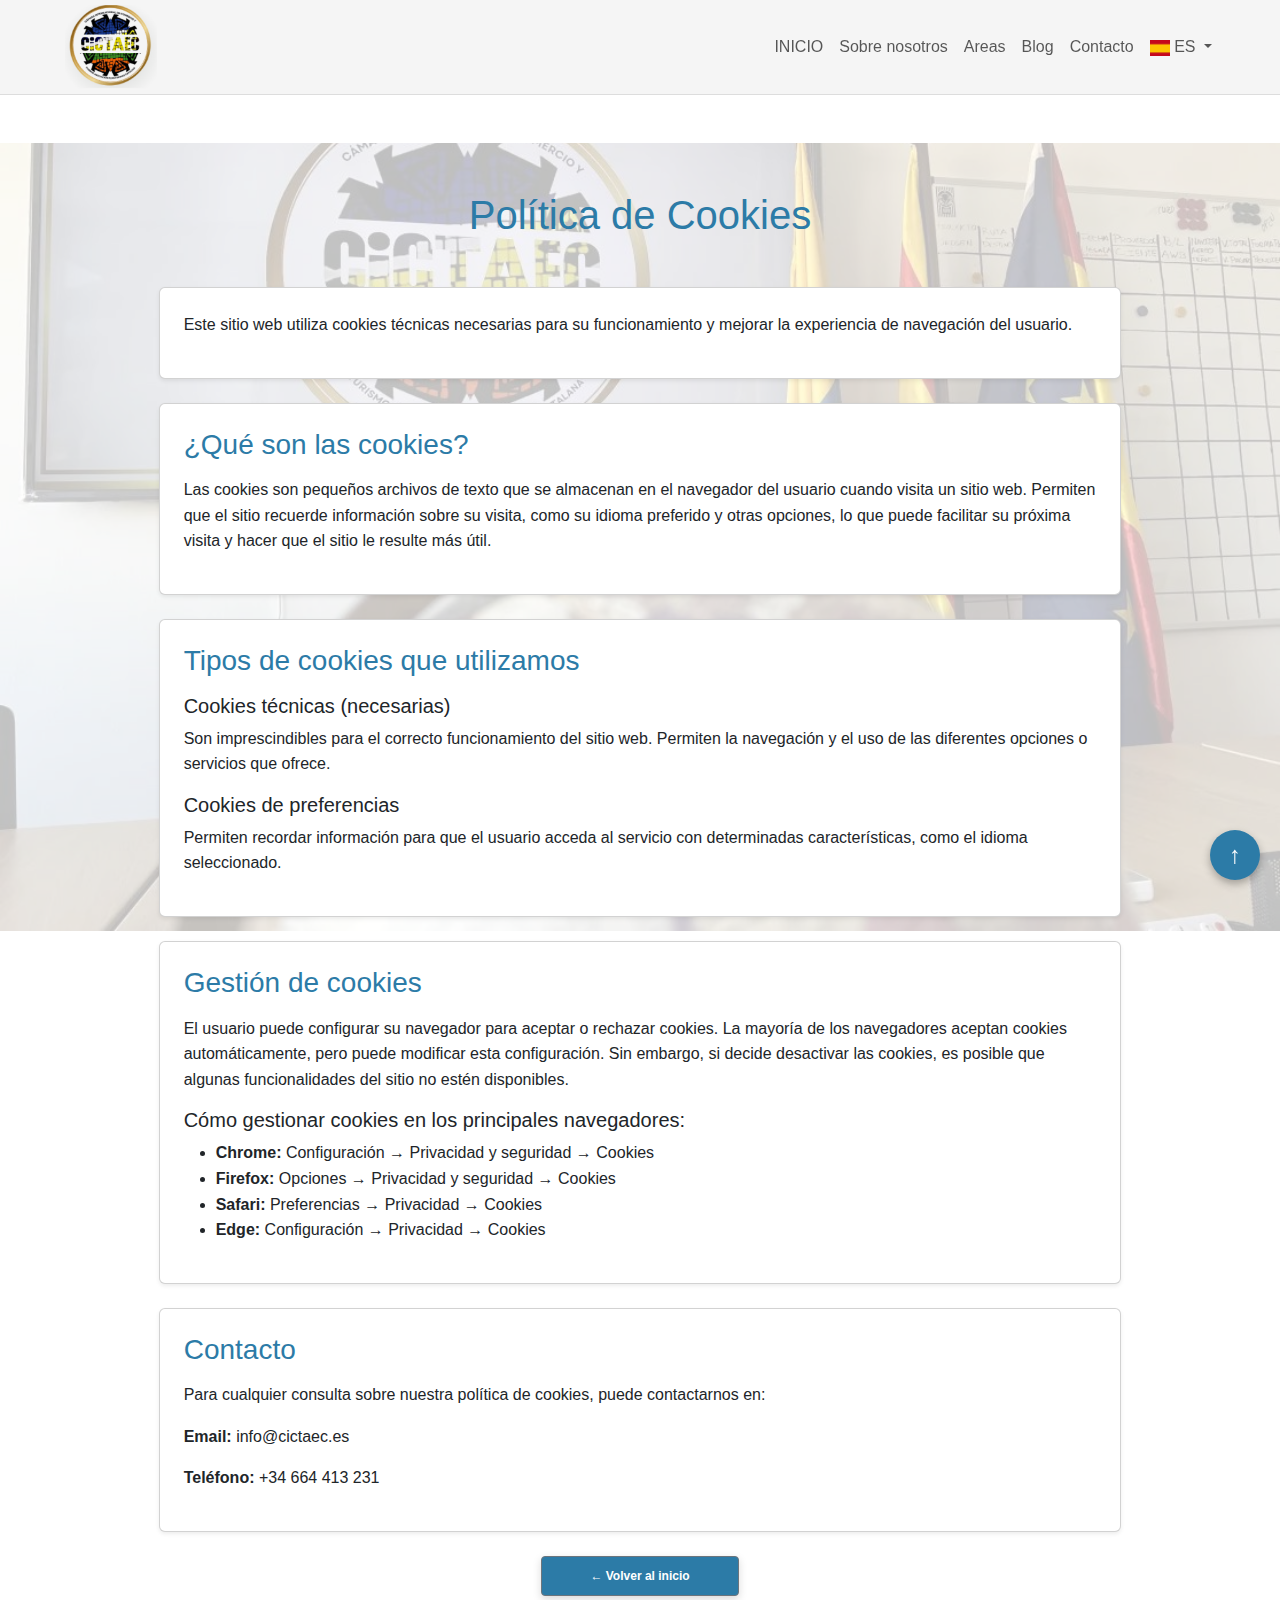
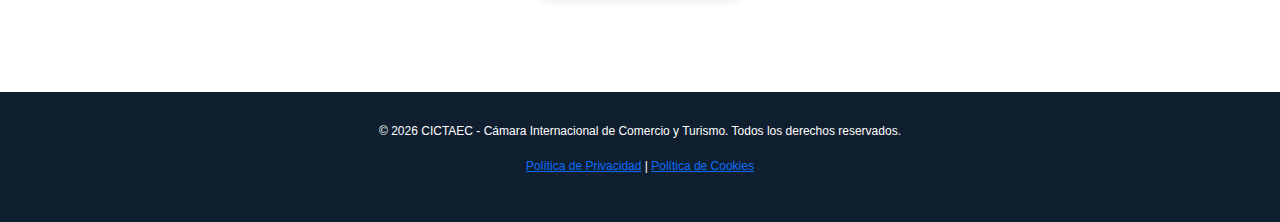
<file: politica-cookies.html>
<!DOCTYPE html>
<html lang="es">
<head>
    <meta charset="UTF-8">
    <meta name="viewport" content="width=device-width, initial-scale=1.0">
    <title>Política de Cookies | CICTAEC</title>
    <link href="https://cdn.jsdelivr.net/npm/bootstrap@5.3.3/dist/css/bootstrap.min.css" rel="stylesheet"
        integrity="sha384-QWTKZyjpPEjISv5WaRU9OFeRpok6YctnYmDr5pNlyT2bRjXh0JMhjY6hW+ALEwIH" crossorigin="anonymous">
    <link rel="stylesheet" href="styles.css">
</head>
<body>

<header class="navbar navbar-expand-lg">
    <div class="container">
        <div class="logo">
            <a href="index.html">
                <img src="images/logo_cictaec.png" alt="CICTAEC Logo">
            </a>
        </div>
        <button class="navbar-toggler" type="button" data-bs-toggle="collapse" data-bs-target="#navbarNav"
            aria-controls="navbarNav" aria-expanded="false" aria-label="Toggle navigation">
            <span class="navbar-toggler-icon"></span>
        </button>
        <div class="collapse navbar-collapse" id="navbarNav">
            <ul class="navbar-nav ms-auto">
                <li class="nav-item"><a class="nav-link" href="index.html#inicio" data-key="nav_home">Inicio</a></li>
                <li class="nav-item"><a class="nav-link" href="index.html#about" data-key="nav_about">Sobre nosotros</a></li>
                <li class="nav-item"><a class="nav-link" href="index.html#areas" data-key="nav_areas">Areas</a></li>
                <li class="nav-item"><a class="nav-link" href="premio.html" data-key="nav_premios"><span class="nav-emoji">📝</span>Blog</a></li>
                <li class="nav-item"><a class="nav-link" href="index.html#contact" data-key="nav_contact">Contacto</a></li>

                <li class="nav-item dropdown">
                    <a class="nav-link dropdown-toggle" href="#" id="navbarDropdown" role="button"
                        data-bs-toggle="dropdown" aria-expanded="false">
                        <img src="images/flag_es.png" id="current-flag" alt="Español" class="flag-icon">
                        <span id="current-lang-text">ES</span>
                    </a>
                    <ul class="dropdown-menu">
                        <li><a class="dropdown-item" href="javascript:void(0)" onclick="setLang('fr')">
                                <img src="images/flag_fr.png" alt="Français" class="flag-icon"> FR
                            </a></li>
                        <li><a class="dropdown-item" href="javascript:void(0)" onclick="setLang('es')">
                                <img src="images/flag_es.png" alt="Español" class="flag-icon"> ES
                            </a></li>
                        <li><a class="dropdown-item" href="javascript:void(0)" onclick="setLang('ca')">
                                <img src="images/flag_ca.png" alt="Catalan" class="flag-icon"> CAT
                            </a></li>
                        <li><a class="dropdown-item" href="javascript:void(0)" onclick="setLang('en')">
                                <img src="images/flag_en.png" alt="English" class="flag-icon"> EN
                            </a></li>
                    </ul>
                </li>
            </ul>
        </div>
    </div>
</header>

<div class="index-background">

<section class="container my-5 py-5">
    <h1 class="text-center mb-5" style="color: #2c7ba7;" data-key="cookies_title">Política de Cookies</h1>

    <div class="row justify-content-center">
        <div class="col-lg-10">
            <div class="card shadow-sm mb-4">
                <div class="card-body p-4">
                    <p data-key="cookies_intro">
                        Este sitio web utiliza cookies técnicas necesarias para su funcionamiento y mejorar la experiencia de navegación del usuario.
                    </p>
                </div>
            </div>

            <div class="card shadow-sm mb-4">
                <div class="card-body p-4">
                    <h3 class="mb-3" style="color: #2c7ba7;" data-key="cookies_what_title">¿Qué son las cookies?</h3>
                    <p data-key="cookies_what_desc">
                        Las cookies son pequeños archivos de texto que se almacenan en el navegador del usuario cuando visita un sitio web. 
                        Permiten que el sitio recuerde información sobre su visita, como su idioma preferido y otras opciones, 
                        lo que puede facilitar su próxima visita y hacer que el sitio le resulte más útil.
                    </p>
                </div>
            </div>

            <div class="card shadow-sm mb-4">
                <div class="card-body p-4">
                    <h3 class="mb-3" style="color: #2c7ba7;" data-key="cookies_types_title">Tipos de cookies que utilizamos</h3>
                    
                    <h5 class="mt-3" data-key="cookies_technical_title">Cookies técnicas (necesarias)</h5>
                    <p data-key="cookies_technical_desc">
                        Son imprescindibles para el correcto funcionamiento del sitio web. Permiten la navegación y el uso de las diferentes opciones o servicios que ofrece.
                    </p>

                    <h5 class="mt-3" data-key="cookies_preference_title">Cookies de preferencias</h5>
                    <p data-key="cookies_preference_desc">
                        Permiten recordar información para que el usuario acceda al servicio con determinadas características, como el idioma seleccionado.
                    </p>
                </div>
            </div>

            <div class="card shadow-sm mb-4">
                <div class="card-body p-4">
                    <h3 class="mb-3" style="color: #2c7ba7;" data-key="cookies_manage_title">Gestión de cookies</h3>
                    <p data-key="cookies_manage_desc">
                        El usuario puede configurar su navegador para aceptar o rechazar cookies. La mayoría de los navegadores 
                        aceptan cookies automáticamente, pero puede modificar esta configuración. Sin embargo, 
                        si decide desactivar las cookies, es posible que algunas funcionalidades del sitio no estén disponibles.
                    </p>
                    
                    <h5 class="mt-3" data-key="cookies_browsers_title">Cómo gestionar cookies en los principales navegadores:</h5>
                    <ul>
                        <li><strong>Chrome:</strong> Configuración → Privacidad y seguridad → Cookies</li>
                        <li><strong>Firefox:</strong> Opciones → Privacidad y seguridad → Cookies</li>
                        <li><strong>Safari:</strong> Preferencias → Privacidad → Cookies</li>
                        <li><strong>Edge:</strong> Configuración → Privacidad → Cookies</li>
                    </ul>
                </div>
            </div>

            <div class="card shadow-sm mb-4">
                <div class="card-body p-4">
                    <h3 class="mb-3" style="color: #2c7ba7;" data-key="cookies_contact_title">Contacto</h3>
                    <p data-key="cookies_contact_desc">
                        Para cualquier consulta sobre nuestra política de cookies, puede contactarnos en:
                    </p>
                    <p><strong>Email:</strong> info@cictaec.es</p>
                    <p><strong data-key="phone_label">Teléfono:</strong> +34 664 413 231</p>
                </div>
            </div>

            <div class="text-center mt-4">
                <a href="index.html" class="btn btn-lg btn-secondary px-5" data-key="cookies_back_btn">← Volver al inicio</a>
            </div>
        </div>
    </div>
</section>

</div> <!-- Fin index-background -->

<footer class="footer">
    <div class="container text-center">
        <p data-key="footer_copy">
            © 2026 CICTAEC - Cámara Internacional de Comercio y Turismo. Todos los derechos reservados.
        </p>

        <p class="footer-links">
            <a href="politica-privacidad.html">Política de Privacidad</a> |
            <a href="politica-cookies.html">Política de Cookies</a>
        </p>

        <a href="#" onclick="window.scrollTo({top: 0, behavior: 'smooth'});" 
           class="back-to-top" title="Volver arriba">↑</a>
    </div>
</footer>

<script src="https://cdn.jsdelivr.net/npm/bootstrap@5.3.3/dist/js/bootstrap.bundle.min.js"
    integrity="sha384-YvpcrYf0tY3lHB60NNkmXc5s9fDVZLESaAA55NDzOxhy9GkcIdslK1eN7N6jIeHz"
    crossorigin="anonymous"></script>
<script src="script.js"></script>
</body>
</html>
</file>
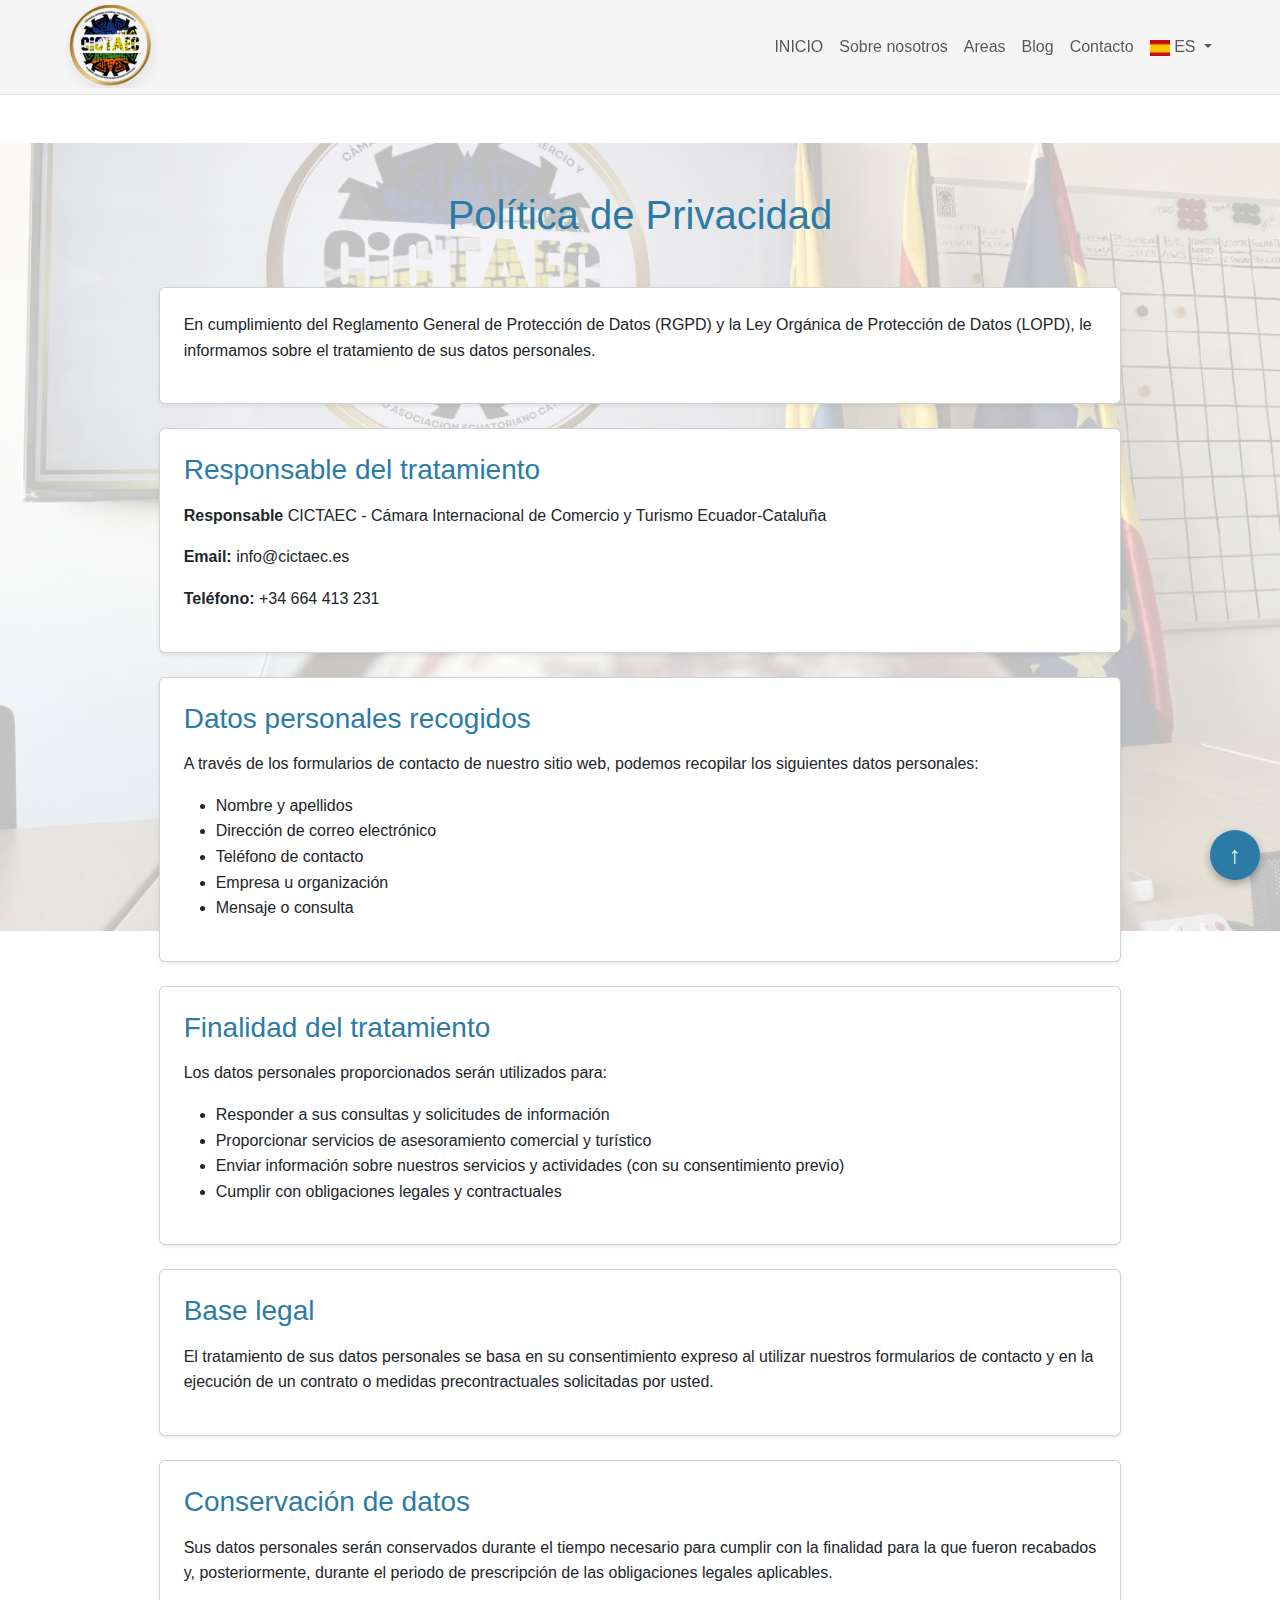
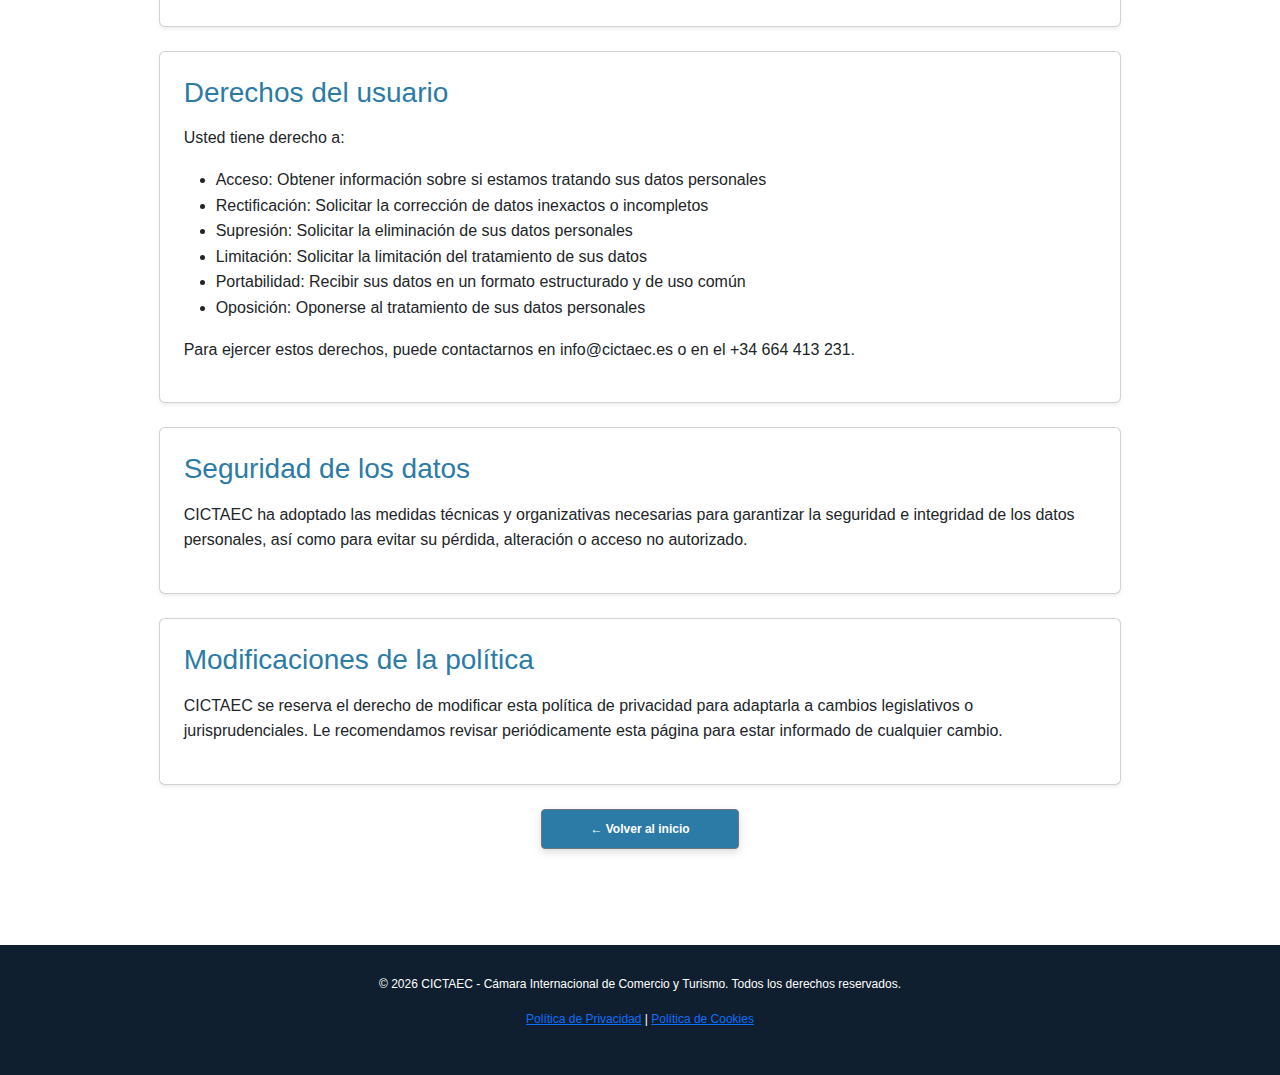
<file: politica-privacidad.html>
<!DOCTYPE html>
<html lang="es">
<head>
    <meta charset="UTF-8">
    <meta name="viewport" content="width=device-width, initial-scale=1.0">
    <title>Política de Privacidad | CICTAEC</title>
    <link href="https://cdn.jsdelivr.net/npm/bootstrap@5.3.3/dist/css/bootstrap.min.css" rel="stylesheet"
        integrity="sha384-QWTKZyjpPEjISv5WaRU9OFeRpok6YctnYmDr5pNlyT2bRjXh0JMhjY6hW+ALEwIH" crossorigin="anonymous">
    <link rel="stylesheet" href="styles.css">
</head>
<body>

<header class="navbar navbar-expand-lg">
    <div class="container">
        <div class="logo">
            <a href="index.html">
                <img src="images/logo_cictaec.png" alt="CICTAEC Logo">
            </a>
        </div>
        <button class="navbar-toggler" type="button" data-bs-toggle="collapse" data-bs-target="#navbarNav"
            aria-controls="navbarNav" aria-expanded="false" aria-label="Toggle navigation">
            <span class="navbar-toggler-icon"></span>
        </button>
        <div class="collapse navbar-collapse" id="navbarNav">
            <ul class="navbar-nav ms-auto">
                <li class="nav-item"><a class="nav-link" href="index.html#inicio" data-key="nav_home">Inicio</a></li>
                <li class="nav-item"><a class="nav-link" href="index.html#about" data-key="nav_about">Sobre nosotros</a></li>
                <li class="nav-item"><a class="nav-link" href="index.html#areas" data-key="nav_areas">Areas</a></li>
                <li class="nav-item"><a class="nav-link" href="premio.html" data-key="nav_premios"><span class="nav-emoji">📝</span>Blog</a></li>
                <li class="nav-item"><a class="nav-link" href="index.html#contact" data-key="nav_contact">Contacto</a></li>

                <li class="nav-item dropdown">
                    <a class="nav-link dropdown-toggle" href="#" id="navbarDropdown" role="button"
                        data-bs-toggle="dropdown" aria-expanded="false">
                        <img src="images/flag_es.png" id="current-flag" alt="Español" class="flag-icon">
                        <span id="current-lang-text">ES</span>
                    </a>
                    <ul class="dropdown-menu">
                        <li><a class="dropdown-item" href="javascript:void(0)" onclick="setLang('fr')">
                                <img src="images/flag_fr.png" alt="Français" class="flag-icon"> FR
                            </a></li>
                        <li><a class="dropdown-item" href="javascript:void(0)" onclick="setLang('es')">
                                <img src="images/flag_es.png" alt="Español" class="flag-icon"> ES
                            </a></li>
                        <li><a class="dropdown-item" href="javascript:void(0)" onclick="setLang('ca')">
                                <img src="images/flag_ca.png" alt="Catalan" class="flag-icon"> CAT
                            </a></li>
                        <li><a class="dropdown-item" href="javascript:void(0)" onclick="setLang('en')">
                                <img src="images/flag_en.png" alt="English" class="flag-icon"> EN
                            </a></li>
                    </ul>
                </li>
            </ul>
        </div>
    </div>
</header>

<div class="index-background">

<section class="container my-5 py-5">
    <h1 class="text-center mb-5" style="color: #2c7ba7;" data-key="privacy_title">Política de Privacidad</h1>

    <div class="row justify-content-center">
        <div class="col-lg-10">
            <div class="card shadow-sm mb-4">
                <div class="card-body p-4">
                    <p data-key="privacy_intro">
                        En cumplimiento del Reglamento General de Protección de Datos (RGPD) y la Ley Orgánica de Protección de Datos (LOPD), 
                        le informamos sobre el tratamiento de sus datos personales.
                    </p>
                </div>
            </div>

            <div class="card shadow-sm mb-4">
                <div class="card-body p-4">
                    <h3 class="mb-3" style="color: #2c7ba7;" data-key="privacy_responsible_title">Responsable del tratamiento</h3>
                    <p><strong data-key="privacy_responsible_name">Responsable:</strong> CICTAEC - Cámara Internacional de Comercio y Turismo Ecuador-Cataluña</p>
                    <p><strong>Email:</strong> info@cictaec.es</p>
                    <p><strong data-key="phone_label">Teléfono:</strong> +34 664 413 231</p>
                </div>
            </div>

            <div class="card shadow-sm mb-4">
                <div class="card-body p-4">
                    <h3 class="mb-3" style="color: #2c7ba7;" data-key="privacy_data_title">Datos personales recogidos</h3>
                    <p data-key="privacy_data_desc">
                        A través de los formularios de contacto de nuestro sitio web, podemos recopilar los siguientes datos personales:
                    </p>
                    <ul>
                        <li data-key="privacy_data_name">Nombre y apellidos</li>
                        <li data-key="privacy_data_email">Dirección de correo electrónico</li>
                        <li data-key="privacy_data_phone">Teléfono de contacto</li>
                        <li data-key="privacy_data_company">Empresa u organización</li>
                        <li data-key="privacy_data_message">Mensaje o consulta</li>
                    </ul>
                </div>
            </div>

            <div class="card shadow-sm mb-4">
                <div class="card-body p-4">
                    <h3 class="mb-3" style="color: #2c7ba7;" data-key="privacy_purpose_title">Finalidad del tratamiento</h3>
                    <p data-key="privacy_purpose_desc">
                        Los datos personales proporcionados serán utilizados para:
                    </p>
                    <ul>
                        <li data-key="privacy_purpose_1">Responder a sus consultas y solicitudes de información</li>
                        <li data-key="privacy_purpose_2">Proporcionar servicios de asesoramiento comercial y turístico</li>
                        <li data-key="privacy_purpose_3">Enviar información sobre nuestros servicios y actividades (con su consentimiento previo)</li>
                        <li data-key="privacy_purpose_4">Cumplir con obligaciones legales y contractuales</li>
                    </ul>
                </div>
            </div>

            <div class="card shadow-sm mb-4">
                <div class="card-body p-4">
                    <h3 class="mb-3" style="color: #2c7ba7;" data-key="privacy_legal_title">Base legal</h3>
                    <p data-key="privacy_legal_desc">
                        El tratamiento de sus datos personales se basa en su consentimiento expreso al utilizar nuestros formularios de contacto 
                        y en la ejecución de un contrato o medidas precontractuales solicitadas por usted.
                    </p>
                </div>
            </div>

            <div class="card shadow-sm mb-4">
                <div class="card-body p-4">
                    <h3 class="mb-3" style="color: #2c7ba7;" data-key="privacy_conservation_title">Conservación de datos</h3>
                    <p data-key="privacy_conservation_desc">
                        Sus datos personales serán conservados durante el tiempo necesario para cumplir con la finalidad para la que fueron recabados 
                        y, posteriormente, durante el periodo de prescripción de las obligaciones legales aplicables.
                    </p>
                </div>
            </div>

            <div class="card shadow-sm mb-4">
                <div class="card-body p-4">
                    <h3 class="mb-3" style="color: #2c7ba7;" data-key="privacy_rights_title">Derechos del usuario</h3>
                    <p data-key="privacy_rights_desc">
                        Usted tiene derecho a:
                    </p>
                    <ul>
                        <li data-key="privacy_rights_1"><strong data-key="privacy_rights_access">Acceso:</strong> Obtener información sobre si estamos tratando sus datos personales</li>
                        <li data-key="privacy_rights_2"><strong data-key="privacy_rights_rectification">Rectificación:</strong> Solicitar la corrección de datos inexactos o incompletos</li>
                        <li data-key="privacy_rights_3"><strong data-key="privacy_rights_deletion">Supresión:</strong> Solicitar la eliminación de sus datos personales</li>
                        <li data-key="privacy_rights_4"><strong data-key="privacy_rights_limitation">Limitación:</strong> Solicitar la limitación del tratamiento de sus datos</li>
                        <li data-key="privacy_rights_5"><strong data-key="privacy_rights_portability">Portabilidad:</strong> Recibir sus datos en un formato estructurado y de uso común</li>
                        <li data-key="privacy_rights_6"><strong data-key="privacy_rights_opposition">Oposición:</strong> Oponerse al tratamiento de sus datos personales</li>
                    </ul>
                    <p data-key="privacy_rights_exercise">
                        Para ejercer estos derechos, puede contactarnos en <strong>info@cictaec.es</strong> o en el <strong>+34 664 413 231</strong>.
                    </p>
                </div>
            </div>

            <div class="card shadow-sm mb-4">
                <div class="card-body p-4">
                    <h3 class="mb-3" style="color: #2c7ba7;" data-key="privacy_security_title">Seguridad de los datos</h3>
                    <p data-key="privacy_security_desc">
                        CICTAEC ha adoptado las medidas técnicas y organizativas necesarias para garantizar la seguridad e integridad de los datos personales, 
                        así como para evitar su pérdida, alteración o acceso no autorizado.
                    </p>
                </div>
            </div>

            <div class="card shadow-sm mb-4">
                <div class="card-body p-4">
                    <h3 class="mb-3" style="color: #2c7ba7;" data-key="privacy_changes_title">Modificaciones de la política</h3>
                    <p data-key="privacy_changes_desc">
                        CICTAEC se reserva el derecho de modificar esta política de privacidad para adaptarla a cambios legislativos o 
                        jurisprudenciales. Le recomendamos revisar periódicamente esta página para estar informado de cualquier cambio.
                    </p>
                </div>
            </div>

            <div class="text-center mt-4">
                <a href="index.html" class="btn btn-lg btn-secondary px-5" data-key="privacy_back_btn">← Volver al inicio</a>
            </div>
        </div>
    </div>
</section>

</div> <!-- Fin index-background -->

<footer class="footer">
    <div class="container text-center">
        <p data-key="footer_copy">
            © 2026 CICTAEC - Cámara Internacional de Comercio y Turismo. Todos los derechos reservados.
        </p>

        <p class="footer-links">
            <a href="politica-privacidad.html">Política de Privacidad</a> |
            <a href="politica-cookies.html">Política de Cookies</a>
        </p>

        <a href="#" onclick="window.scrollTo({top: 0, behavior: 'smooth'});" 
           class="back-to-top" title="Volver arriba">↑</a>
    </div>
</footer>

<script src="https://cdn.jsdelivr.net/npm/bootstrap@5.3.3/dist/js/bootstrap.bundle.min.js"
    integrity="sha384-YvpcrYf0tY3lHB60NNkmXc5s9fDVZLESaAA55NDzOxhy9GkcIdslK1eN7N6jIeHz"
    crossorigin="anonymous"></script>
<script src="script.js"></script>
</body>
</html>
</file>
<file: styles.css>
* {
    margin: 0;
    padding: 0;
    box-sizing: border-box;
}

html {
    scroll-padding-top: 150px;
}

@media (max-width: 768px) {
    html {
        scroll-padding-top: 80px;
    }
}

body {
    font-family: 'Segoe UI', Tahoma, Geneva, Verdana, sans-serif;
    line-height: 1.6;
    color: #333;
}

/* Clases reutilizables para mejor mantenibilidad */
.flag-icon {
    width: 20px;
    height: auto;
}

.nav-emoji {
    margin-right: 5px;
}

.container {
    max-width: 1200px;
    margin: 0 auto;
    padding: 0 20px;
}

/* Ajuste para pantallas anchas 16:9 */
@media (min-width: 1400px) {
    .container {
        max-width: 1400px;
    }
}

@media (min-width: 1600px) {
    .container {
        max-width: 1500px;
    }
}

@media (min-width: 1920px) {
    .container {
        max-width: 1600px;
    }
}

/* Header/Navbar */
.navbar {
    background-color: #f5f5f5;
    padding: 2px 0;
    position: sticky;
    top: 0;
    z-index: 100;
    border-bottom: 1px solid #ddd;
}

.navbar .container {
    display: flex;
    justify-content: space-between;
    align-items: center;
}

.logo {
    display: flex;
    align-items: center;
}

.logo img {
    height: 90px;
    width: auto;
    mix-blend-mode: multiply;
}

.menu ul {
    display: flex;
    list-style: none;
    gap: 30px;
    align-items: center;
}

.menu a {
    text-decoration: none;
    color: #333;
    font-size: 14px;
    font-weight: 500;
    transition: color 0.3s;
}

.menu a:hover {
    color: #2c7ba7;
}

/* Hero Section */
.hero {
    position: relative;
    height: 80vh;
    overflow: hidden;
}

.hero img {
    width: 100%;
    height: 100%;
    object-fit: cover;
}

.hero-content {
    position: absolute;
    top: 50%;
    left: 50%;
    transform: translate(-50%, -50%);
    text-align: center;
    color: white;
}

.hero h1 {
    font-size: 48px;
    font-weight: bold;
    margin-bottom: 10px;
}

.hero p {
    font-size: 18px;
    letter-spacing: 2px;
}

.carousel-container {
    width: 100%;
    height: 100%;
}

.slide {
    position: absolute;
    top: 0;
    left: 0;
    width: 100%;
    height: 100%;
    opacity: 0;
    transition: opacity 0.8s ease-in-out;
    display: flex;
    align-items: center;
    justify-content: center;
}

.slide.active {
    opacity: 1;
}

.slide img {
    width: 100%;
    height: 100%;
    object-fit: cover;
    position: absolute;
    z-index: -1;
}

/* Botones de navegación */
.prev, .next {
    position: absolute;
    top: 50%;
    transform: translateY(-50%);
    background: rgba(0,0,0,0.3);
    color: white;
    border: none;
    padding: 15px;
    cursor: pointer;
    font-size: 20px;
    z-index: 10;
}

.prev { left: 20px; }
.next { right: 20px; }

.prev:hover, .next:hover { background: rgba(0,0,0,0.7); }

/* Organization Section */
.organization {
    padding: 60px 0;
}

.organization h2 {
    text-align: center;
    font-size: 1.5em;
    margin-bottom: 40px;
    color: #333;
    text-shadow: 1px 1px 2px rgba(0, 0, 0, 0.1);
}

.org-description {
    margin-bottom: 50px;
    text-align: center;
    font-size: 14px;
    color: #666;
    max-width: 800px;
    margin-left: auto;
    margin-right: auto;
}

.founder {
    display: flex;
    gap: 40px;
    align-items: flex-start;
}

.founder-image {
    margin-left: 25%;
}

@media (max-width: 1200px) {
    .founder-image {
        margin-left: 15%;
    }
}

@media (max-width: 992px) {
    .founder-image {
        margin-left: 5%;
    }
}

.founder-image img {
    width: 200px;
    height: 300px;
    object-fit: cover;
    border-radius: 8px;
    box-shadow: 0 4px 12px rgba(0, 0, 0, 0.15);
}

.founder-info h3 {
    font-size: 18px;
    margin-bottom: 15px;
    color: #333;
}

.founder-info p {
    font-size: 14px;
    color: #666;
    margin-bottom: 20px;
    line-height: 1.8;
}

.founder-info h4 {
    font-size: 12px;
    color: #2c7ba7;
    margin-bottom: 5px;
    font-weight: bold;
}

/* Mission & Vision Section */
.mission-vision {
    background: linear-gradient(135deg, #2c5aa0 0%, #1e3a5f 100%);
    color: white;
    padding: 60px 0;
}

.mission-vision .container {
    display: flex;
    gap: 60px;
}

.mission, .vision {
    flex: 1;
}

.mission h3, .vision h3 {
    font-size: 24px;
    margin-bottom: 15px;
}

.mission p, .vision p {
    font-size: 14px;
    line-height: 1.8;
}

/* ================= SERVICES ================= */
.services-container {
    display: grid;
    grid-template-columns: repeat(auto-fit, minmax(250px, 1fr));
    gap: 15px;
    padding: 20px;
    max-width: 1000px;
    margin: 0 auto;
}

.services-container .service-box {
    position: relative;
    overflow: hidden;
    height: 260px;
    border-radius: 8px;
    color: #fff;
    box-shadow: 0 4px 10px rgba(0,0,0,0.1);
}

.services-container .service-box img {
    width: 100%;
    height: 100%;
    object-fit: cover;
    transition: transform 0.5s ease;
}

.services-container .service-overlay {
    position: absolute;
    inset: 0;
    background: rgba(0,0,0,0.2);
    z-index: 1;
}

.services-container .service-text {
    position: absolute;
    bottom: 15px;
    left: 15px;
    z-index: 2;
    text-align: left;
}

.services-container .service-text h3 {
    font-size: 1.1rem;
    margin-bottom: 2px;
    color: #ffd700;
}

.services-container .service-text p {
    font-size: 0.8rem;
    opacity: 0.9;
    font-weight: 300;
}

.services-container .service-more {
    position: absolute;
    inset: 0;
    background: rgba(0,0,0,0.8);
    display: flex;
    flex-direction: column;
    justify-content: center;
    align-items: center;
    padding: 15px;
    text-align: center;
    opacity: 0;
    z-index: 3;
    transition: opacity 0.5s ease;
}

.services-container .service-box:hover .service-more {
    opacity: 1;
}

.services-container .service-box:hover img {
    transform: scale(1.1);
}

.services-container .service-more p {
    font-size: 0.85rem;
    line-height: 1.3;
    margin-bottom: 10px;
}

.services-container .form-btn {
    background-color: #ffd700;
    color: #000;
    border: none;
    padding: 8px 16px;
    font-size: 0.75rem;
    cursor: pointer;
    border-radius: 4px;
    font-weight: bold;
    text-transform: uppercase;
}

/* Commerce Section */
.commerce {
    padding: 60px 0;
    position: relative;
}

.commerce h2 {
    padding: 0 40px;
}

.commerce .number {
    position: absolute;
    top: -20px;
    right: 0;
    font-size: 48px;
    color: #e74c3c;
    font-weight: bold;
}

.commerce-content {
    display: flex;
    gap: 40px;
    align-items: center;
    margin-bottom: 20px;
}

.commerce-text {
    flex: 1;
}

.commerce-image {
    flex: 1;
}

.commerce-text h3 {
    font-size: 18px;
    margin-bottom: 10px;
    color: #333;
}

.commerce-text p {
    font-size: 14px;
    color: #666;
    margin-bottom: 10px;
    line-height: 1.8;
}

.btn {
    display: inline-block;
    background-color: #2c7ba7;
    color: white;
    padding: 10px 20px;
    text-decoration: none;
    border-radius: 4px;
    font-size: 12px;
    font-weight: bold;
    transition: all 0.3s;
    box-shadow: 0 3px 8px rgba(0, 0, 0, 0.15);
}

.btn:hover {
    background-color: #1e5a80;
    box-shadow: 0 5px 12px rgba(0, 0, 0, 0.25);
    transform: translateY(-2px);
}

.commerce-image img,
.ie-image img {
    width: 100%;
    height: 400px;
    object-fit: cover;
    border-radius: 8px;
    box-shadow: 0 6px 16px rgba(0, 0, 0, 0.12);
}

/* Animaciones para la sección comercio */
@keyframes slideInRight {
    from {
        opacity: 0;
        transform: translateX(100px);
    }
    to {
        opacity: 1;
        transform: translateX(0);
    }
}

.animate-on-scroll,
.animate-on-scroll-delay {
    opacity: 0;
    transform: translateX(100px);
}

.animate-on-scroll.visible {
    animation: slideInRight 0.8s ease-out forwards;
}

.animate-on-scroll-delay.visible {
    animation: slideInRight 0.8s ease-out 0.4s forwards;
}

.import-export {
    display: flex;
    gap: 40px;
    align-items: center;
}

.ie-image {
    flex: 1;
}

.ie-text {
    flex: 1;
}

.ie-text h3 {
    font-size: 18px;
    margin-bottom: 15px;
    color: #333;
}

.ie-text p {
    font-size: 14px;
    color: #666;
    line-height: 1.8;
}

/* Secciones con fondo verde */
#areas h2,
.commerce h2,
.products h2,
.sport h2,
.sport h3.reveal-title,
.container h2.reveal-title,
.container h3.reveal-title {
    background-color: #6fb374;
    color: #fefdfd;
    padding: 20px 40px;
    margin: 60px auto 40px auto;
    width: 100%;
    max-width: 1200px;
    display: block;
    text-align: left;
    border-radius: 4px;
    box-shadow: 0 4px 10px rgba(0, 0, 0, 0.15);
    text-shadow: 1px 1px 3px rgba(0, 0, 0, 0.2);
}

/* Sport Section with Background */
.sport-background {
    background-image: url('images/fondo_deporte.jpg');
    background-size: cover;
    background-position: center;
    background-attachment: scroll;
    position: relative;
    padding: 60px 0;
}

.sport-background::before {
    content: '';
    position: absolute;
    top: 0;
    left: 0;
    right: 0;
    bottom: 0;
    background-color: rgba(255, 255, 255, 0.85);
    z-index: 1;
}

.sport-background > * {
    position: relative;
    z-index: 2;
}

/* Products Section with Background */
.products-background {
    background-image: url('images/mapa_mondo.jpg');
    background-size: cover;
    background-position: center;
    background-attachment: scroll;
    position: relative;
    padding: 60px 0;
}

.products-background::before {
    content: '';
    position: absolute;
    top: 0;
    left: 0;
    right: 0;
    bottom: 0;
    background-color: rgba(255, 255, 255, 0.70);
    z-index: 1;
}

.products-background > * {
    position: relative;
    z-index: 2;
}

/* Index Background */
.index-background {
    background-image: url('images/fondo_index.jpg');
    background-size: cover;
    background-position: center center;
    background-repeat: no-repeat;
    background-attachment: fixed;
    position: relative;
    padding: 0;
    min-height: 100vh;
    will-change: background-position;
}

.index-background::before {
    content: '';
    position: absolute;
    top: 0;
    left: 0;
    right: 0;
    bottom: 0;
    background-color: rgba(255, 255, 255, 0.75);
    z-index: 0;
}

.index-background > * {
    position: relative;
    z-index: 2;
}

/* Premio Section with Background */
.premio-background {
    background-image: url('images/fondo_premio.jpg');
    background-size: cover;
    background-position: center;
    background-attachment: scroll;
    position: relative;
    padding: 60px 0;
    min-height: 100vh;
}

.premio-background::before {
    content: '';
    position: absolute;
    top: 0;
    left: 0;
    right: 0;
    bottom: 0;
    background-color: rgba(255, 255, 255, 0.40);
    z-index: 0;
}

.premio-background > * {
    position: relative;
    z-index: 2;
}

/* Products Section */
.products {
    padding: 60px 0;
    background-color: #fafafa;
}

.products h2 {
    padding: 20px 60px;
}

.product-item {
    position: relative;
    overflow: hidden;
    height: 160px;
    border-radius: 8px;
    color: #fff;
    box-shadow: 0 4px 10px rgba(0,0,0,0.1);
    cursor: pointer;
    margin-bottom: 20px;
}

.product-item::before {
    content: '';
    position: absolute;
    top: 0;
    left: 0;
    right: 0;
    bottom: 0;
    background-size: cover;
    background-position: center;
    background-repeat: no-repeat;
    z-index: 0;
    transition: transform 0.5s ease;
}

.aceite::before {
    background-image: url('images/seccion_productos_aceite.png');
}

.frutos::before {
    background-image: url('images/seccion_productos_frutos.png');
}

.textil::before {
    background-image: url('images/seccion_productos_textil.png');
}

.jamon::before {
    background-image: url('images/seccion_productos_jamon.jpg');
}

.pescado::before {
    background-image: url('images/seccion_productos_pescado.jpg');
}

.product-item::after {
    content: '';
    position: absolute;
    inset: 0;
    background: rgba(0,0,0,0.2);
    z-index: 1;
}

.product-item:hover::before {
    transform: scale(1.1);
}

.product-item h4 {
    position: absolute;
    bottom: 15px;
    left: 15px;
    z-index: 2;
    font-size: 1.1rem;
    margin-bottom: 2px;
    color: #ffd700;
    font-weight: bold;
    text-shadow: 2px 2px 4px rgba(0, 0, 0, 0.5);
    background-color: transparent;
    padding: 0;
    border-radius: 0;
    display: block;
    text-align: left;
}

.product-item .product-overlay {
    position: absolute;
    inset: 0;
    background: rgba(0,0,0,0.8);
    display: flex;
    flex-direction: column;
    justify-content: center;
    align-items: center;
    padding: 20px;
    text-align: center;
    opacity: 0;
    z-index: 3;
    transition: opacity 0.5s ease;
}

.product-item:hover .product-overlay {
    opacity: 1;
}

.product-item .product-overlay p {
    font-size: 0.85rem;
    line-height: 1.4;
    margin-bottom: 15px;
    color: #fff;
}

.product-item .product-overlay .btn {
    background-color: #ffd700;
    color: #000;
    border: none;
    padding: 10px 20px;
    font-size: 0.85rem;
    cursor: pointer;
    border-radius: 4px;
    font-weight: bold;
    transition: all 0.3s ease;
    text-decoration: none;
    display: inline-block;
}

.product-item .product-overlay .btn:hover {
    background-color: #ffed4e;
    transform: scale(1.05);
}

.product-item:hover {
    box-shadow: 0 8px 16px rgba(0,0,0,0.2);
}

/* Ajustes para nuevas secciones */
.tourism {
    background-color: transparent;
}

.tourism h2 {
    padding: 20px 40px;
}

.cultural {
    background-color: #fafafa;
}

.cultural h2 {
    padding: 20px 40px;
}

/* Responsive para la sección CULTURA Y TURISMO */
@media (max-width: 768px) {
    /* CULTURA: image à gauche, texte à droite */
    .tourism .commerce-content:first-of-type {
        flex-direction: row !important;
        align-items: center;
    }
    
    .tourism .commerce-content:first-of-type .commerce-image {
        flex: 0 0 35%;
        max-width: 35%;
    }
    
    .tourism .commerce-content:first-of-type .commerce-text {
        flex: 1;
        padding-left: 15px;
        padding-right: 0;
    }
    
    .tourism .commerce-content:first-of-type .commerce-image img {
        height: 120px;
        object-fit: cover;
    }
    
    /* TURISMO: image à gauche, texte à droite */
    .tourism .commerce-content:last-of-type {
        flex-direction: row !important;
        align-items: center;
    }
    
    .tourism .commerce-content:last-of-type .commerce-image {
        flex: 0 0 35%;
        max-width: 35%;
    }
    
    .tourism .commerce-content:last-of-type .commerce-text {
        flex: 1;
        padding-left: 15px;
        padding-right: 0;
    }
    
    .tourism .commerce-content:last-of-type .commerce-image img {
        height: 120px;
        object-fit: cover;
    }
}

/* Estado inicial: Respeta los márgenes Bootstrap siendo invisible */
.reveal-title {
    opacity: 0;
    transform: translateX(-30px);
    transition: opacity 0.8s ease-out, transform 0.8s ease-out;
    will-change: opacity, transform;
}

/* Estado final: Retorno a la posición exacta prevista por Bootstrap */
.reveal-title.active {
    opacity: 1;
    transform: translateX(0);
}

/* Back to top button */
.back-to-top {
    position: fixed;
    bottom: 20px;
    right: 20px;
    background-color: #2c7ba7;
    color: white;
    width: 50px;
    height: 50px;
    border-radius: 50%;
    text-align: center;
    line-height: 50px;
    font-size: 24px;
    text-decoration: none;
    box-shadow: 0 4px 8px rgba(0,0,0,0.3);
    transition: background-color 0.3s ease;
    z-index: 1000;
}

.back-to-top:hover {
    background-color: #1e5a7a;
}

/* Contact Section */
.contact {
    background-color: #1e3a5f;
    color: white;
    padding: 60px 0;
}

.contact-content {
    display: flex;
    gap: 40px;
    align-items: center;
}

.contact-info {
    flex: 1;
}

/* Nuevos estilos para el espaciado de los títulos */
.contact-company-title {
    color: #ffffff;
    font-size: 1.25rem;
    margin-bottom: 30px; /* El espacio que solicitó */
    font-weight: 500;
}

.contact-main-title {
    font-size: 2.5rem;
    margin-bottom: 20px;
    text-transform: uppercase;
}

.contact-details {
    margin-top: 25px;
}

.contact-logo img {
    height: 50px;
    margin-bottom: 20px;
}

.contact h2 {
    font-size: 28px;
    margin-bottom: 20px;
}

.contact-info p {
    font-size: 14px;
    margin-bottom: 10px;
    line-height: 1.8;
}

.contact-map {
    flex: 1;
}

.contact-map img {
    width: 100%;
    height: 300px;
    object-fit: cover;
    border-radius: 8px;
}

/* Estilo del contenedor de los iconos */
.social-links {
    margin-top: 20px;
    display: flex;
    gap: 15px;
}

/* Estilo de los iconos individuales */
.social-links img {
    width: 35px;
    height: 35px;
    object-fit: contain;
    transition: transform 0.3s ease, opacity 0.3s ease;
}

/* Pequeño efecto al pasar el cursor */
.social-links img:hover {
    transform: scale(1.1);
    opacity: 0.8;
}

.contact-info .social-links a {
    display: inline-block;
}

/* Footer */
.footer {
    background-color: #0f1f2f;
    color: white;
    text-align: center;
    padding: 30px 0;
    font-size: 12px;
}

/* Responsive Design */
@media (max-width: 768px) {
    .menu ul {
        flex-direction: column;
        gap: 10px;
    }

    .founder {
        flex-direction: column;
        align-items: center;
    }

    .founder-image {
        margin-left: 0;
    }

    .founder-info [data-key="founder_quote"] br {
        display: none;
    }

    .mission-vision .container {
        flex-direction: column;
        gap: 30px;
    }

    .commerce:not(.tourism) .commerce-content,
    .import-export {
        flex-direction: column;
    }

    /* Sección COMERCIO - PRODUCTOS TRADICIONALES: Imagen arriba, texto y botón abajo */
    .commerce:not(.tourism) .commerce-content:first-of-type {
        flex-direction: column-reverse !important;
    }

    /* Asegurarse de que el contenido sea visible en móvil incluso antes de la animación */
    .animate-on-scroll,
    .animate-on-scroll-delay {
        opacity: 1 !important;
        transform: none !important;
    }

    .contact-content {
        flex-direction: column;
    }

    .hero h1 {
        font-size: 36px;
    }
}

/* =================================
   ESTILOS PARA PÁGINA DE PRODUCTOS
   ================================= */

.category-title {
    font-size: 2rem;
    font-weight: bold;
    color: #2c7ba7;
    text-transform: uppercase;
    letter-spacing: 2px;
    padding-bottom: 10px;
    border-bottom: 3px solid #2c7ba7;
    display: inline-block;
    margin: 0 auto 2rem;
}

.hover-card {
    transition: transform 0.3s ease, box-shadow 0.3s ease;
    position: relative;
}

.hover-card:hover {
    transform: translateY(-10px);
    box-shadow: 0 10px 25px rgba(0, 0, 0, 0.15) !important;
}

.hover-card .product-description {
    position: absolute;
    bottom: 100%;
    left: 50%;
    transform: translateX(-50%);
    background-color: rgba(0, 0, 0, 0.9);
    color: white;
    padding: 15px;
    border-radius: 8px;
    width: 90%;
    opacity: 0;
    visibility: hidden;
    transition: opacity 0.3s ease, visibility 0.3s ease;
    z-index: 1000;
    margin-bottom: 10px;
    font-size: 0.9rem;
    line-height: 1.4;
}

.hover-card:hover .product-description {
    opacity: 1;
    visibility: visible;
}

.card-img-top {
    height: 200px;
    object-fit: cover;
}

.border-dashed {
    border: 2px dashed #ddd !important;
    background-color: #f8f9fa;
}

.border-dashed:hover {
    border-color: #2c7ba7 !important;
    background-color: #e9ecef;
}

.badge {
    font-size: 0.85rem;
    padding: 0.5em 0.8em;
}

/* Estilos para productos.html */
.producto-container {
    display: flex;
    min-height: 70vh;
    margin-top: 100px;
    gap: 30px;
}

.categoria-sidebar {
    flex: 0 0 280px;
    padding: 20px;
}

.categoria-item {
    background: linear-gradient(135deg, rgba(37, 99, 235, 0.9) 0%, rgba(30, 64, 175, 0.9) 100%);
    color: white;
    padding: 25px 20px;
    margin-bottom: 20px;
    border-radius: 10px;
    cursor: pointer;
    text-align: center;
    transition: all 0.3s ease;
    border: 2px solid transparent;
    box-shadow: 0 4px 8px rgba(0,0,0,0.2);
}

.categoria-item:hover {
    transform: translateX(10px);
    box-shadow: 0 6px 12px rgba(0,0,0,0.3);
    border-color: #ffd700;
    background: linear-gradient(135deg, rgba(37, 99, 235, 0.95) 0%, rgba(30, 64, 175, 0.95) 100%);
}

.categoria-item.active {
    background: linear-gradient(135deg, rgba(30, 64, 175, 0.95) 0%, rgba(30, 58, 138, 0.95) 100%);
    border-color: #ffd700;
    transform: scale(1.05);
}

.categoria-item h3 {
    font-size: 1.5rem;
    font-weight: bold;
    margin: 0;
    text-shadow: 2px 2px 4px rgba(0,0,0,0.3);
}

.productos-display {
    flex: 1;
    padding: 20px;
    background: rgba(248, 249, 250, 0.60);
    border-radius: 10px;
    min-height: 500px;
}

.productos-display h2 {
    color: #1a4d2e;
    margin-bottom: 30px;
    font-weight: bold;
    text-align: center;
    background: rgba(255, 255, 255, 0.85);
    padding: 15px;
    border-radius: 8px;
}

.productos-grid {
    display: none;
    grid-template-columns: repeat(auto-fill, minmax(280px, 1fr));
    gap: 25px;
}

.productos-grid.active {
    display: grid;
}

.producto-card {
    background: rgba(255, 255, 255, 0.75);
    border-radius: 12px;
    overflow: hidden;
    box-shadow: 0 4px 12px rgba(0,0,0,0.1);
    transition: all 0.3s ease;
    position: relative;
    cursor: pointer;
}

.producto-card:hover {
    transform: translateY(-8px);
    box-shadow: 0 12px 24px rgba(0,0,0,0.2);
    background: rgba(255, 255, 255, 0.92);
}

.producto-card img {
    width: 100%;
    height: 200px;
    object-fit: cover;
}

.producto-card-body {
    padding: 20px;
}

.producto-card-title {
    font-weight: bold;
    color: #1a4d2e;
    font-size: 1.2rem;
    margin-bottom: 10px;
}

.producto-card-desc {
    color: #666;
    font-size: 0.9rem;
    margin-bottom: 15px;
    line-height: 1.5;
}

.badge-import {
    display: none;
}

.badge-export {
    display: none;
}

.categoria-badge {
    position: absolute;
    top: 10px;
    right: 10px;
    background: rgba(26, 77, 46, 0.9);
    color: #ffd700;
    padding: 5px 12px;
    border-radius: 5px;
    font-size: 0.75rem;
    font-weight: bold;
}

.category-separator {
    width: 100%;
    height: 2px;
    background: linear-gradient(to right, transparent, #2d7a4f, transparent);
    margin: 30px 0;
    position: relative;
}

.category-separator::after {
    content: '◆';
    position: absolute;
    top: 50%;
    left: 50%;
    transform: translate(-50%, -50%);
    background: #f8f9fa;
    color: #2d7a4f;
    padding: 0 15px;
    font-size: 0.8rem;
}

@media (max-width: 768px) {
    .producto-container {
        flex-direction: column;
        margin-top: 80px;
    }

    .categoria-sidebar {
        flex: 0 0 auto;
        width: 100%;
    }

    .categoria-item {
        margin-bottom: 15px;
    }

    .productos-grid {
        grid-template-columns: repeat(auto-fill, minmax(200px, 1fr));
    }

    /* Mejorar visibilidad del fondo en mobile */
    .products-background::before {
        background-color: rgba(255, 255, 255, 0.50) !important;
    }

    .productos-display {
        background: rgba(248, 249, 250, 0.40) !important;
    }

    .producto-card {
        background: rgba(255, 255, 255, 0.65) !important;
    }
}

/* Styles pour premio.html */
.premio-container {
    margin-top: 100px;
    min-height: 70vh;
    background: transparent !important;
    position: relative;
    z-index: 1;
}

.premio-container .row {
    background: transparent !important;
}

.premio-container .col-lg-3,
.premio-container .col-md-4,
.premio-container .col-lg-9,
.premio-container .col-md-8,
.premio-container .d-grid {
    background: transparent !important;
}

.premio-container .card {
    background: transparent !important;
    border: none !important;
}

.premio-container .card-body {
    background: transparent !important;
    padding: 10px !important;
}

.periodo-item {
    background: linear-gradient(135deg, rgba(26, 77, 46, 0.9) 0%, rgba(45, 122, 79, 0.9) 100%);
    color: white;
    padding: 25px 20px;
    margin-bottom: 20px;
    border-radius: 10px;
    cursor: pointer;
    text-align: center;
    transition: all 0.3s ease;
    border: 2px solid transparent;
    box-shadow: 0 4px 8px rgba(0,0,0,0.2);
}

.periodo-item:hover {
    transform: translateX(10px);
    box-shadow: 0 6px 12px rgba(0,0,0,0.3);
    border-color: #ffd700;
    background: linear-gradient(135deg, rgba(26, 77, 46, 0.95) 0%, rgba(45, 122, 79, 0.95) 100%);
}

.periodo-item.active {
    background: linear-gradient(135deg, rgba(45, 122, 79, 0.95) 0%, rgba(58, 156, 100, 0.95) 100%);
    border-color: #ffd700;
    transform: scale(1.05);
}

.periodo-item h3 {
    font-size: 1.8rem;
    font-weight: bold;
    margin: 0;
    text-shadow: 2px 2px 4px rgba(0,0,0,0.3);
}

.images-display {
    padding: 20px;
    background-color: transparent !important;
    border: none !important;
    box-shadow: none !important;
    border-radius: 10px;
    min-height: 500px;
}

.images-display h2 {
    color: #1a4d2e;
    margin-bottom: 30px;
    font-weight: bold;
    text-align: center;
    background: rgba(255, 255, 255, 0.80);
    padding: 15px;
    border-radius: 8px;
}

.images-grid {
    display: none;
}

.images-grid.active {
    display: flex;
    flex-wrap: wrap;
    gap: 20px;
}

.premio-container .image-card,
.image-card {
    transition: transform 0.3s ease;
    background: rgba(255, 255, 255, 0.70) !important;
    border-radius: 8px;
    overflow: hidden;
    border: 1px solid rgba(255, 255, 255, 0.3) !important;
}

.premio-container .image-card:hover,
.image-card:hover {
    transform: translateY(-5px);
    background: rgba(255, 255, 255, 0.88) !important;
}

.image-card img {
    height: 200px;
    object-fit: cover;
}

.image-placeholder {
    height: 200px;
    background: linear-gradient(135deg, rgba(224, 224, 224, 0.5) 0%, rgba(245, 245, 245, 0.5) 100%);
    display: flex;
    align-items: center;
    justify-content: center;
    color: #666;
    font-size: 3rem;
}

.image-card-title {
    padding: 15px;
    text-align: center;
    font-weight: bold;
    color: #1a4d2e;
}

@media (max-width: 768px) {
    .premio-container {
        margin-top: 80px;
    }
    
    .periodo-item {
        margin-bottom: 15px;
    }

    /* Mejorar visibilidad del fondo en mobile */
    .premio-background::before {
        background-color: rgba(255, 255, 255, 0.30) !important;
    }

    .images-display {
        background-color: transparent !important;
    }

    .image-card {
        background: rgba(255, 255, 255, 0.60) !important;
    }

    .images-display h2 {
        background: rgba(255, 255, 255, 0.75) !important;
    }
}

/* Styles pour premio.html */
.premio-container {
    margin-top: 100px;
    min-height: 70vh;
    background: transparent !important;
}

.premio-container .row {
    background: transparent !important;
}

.periodo-item {
    background: linear-gradient(135deg, #1a4d2e 0%, #2d7a4f 100%);
    color: white;
    padding: 25px 20px;
    margin-bottom: 20px;
    border-radius: 10px;
    cursor: pointer;
    text-align: center;
    transition: all 0.3s ease;
    border: 2px solid transparent;
    box-shadow: 0 4px 8px rgba(0,0,0,0.2);
}

.periodo-item:hover {
    transform: translateX(10px);
    box-shadow: 0 6px 12px rgba(0,0,0,0.3);
    border-color: #ffd700;
}

.periodo-item.active {
    background: linear-gradient(135deg, #2d7a4f 0%, #3a9c64 100%);
    border-color: #ffd700;
    transform: scale(1.05);
}

.periodo-item h3 {
    font-size: 1.8rem;
    font-weight: bold;
    margin: 0;
    text-shadow: 2px 2px 4px rgba(0,0,0,0.3);
}

.images-display {
    padding: 20px;
    background: #f8f9fa;
    border-radius: 10px;
    min-height: 500px;
}

.images-display h2 {
    color: #1a4d2e;
    margin-bottom: 30px;
    font-weight: bold;
    text-align: center;
}

.images-grid {
    display: none;
}

.images-grid.active {
    display: grid;
    grid-template-columns: repeat(auto-fill, minmax(250px, 1fr));
    gap: 20px;
}

.image-card {
    transition: transform 0.3s ease;
}

.image-card:hover {
    transform: translateY(-5px);
}

.image-card img {
    width: 100%;
    height: 200px;
    object-fit: cover;
}

.image-placeholder {
    width: 100%;
    height: 200px;
    background: linear-gradient(135deg, #e0e0e0 0%, #f5f5f5 100%);
    display: flex;
    align-items: center;
    justify-content: center;
    color: #999;
    font-size: 3rem;
}

.image-card-title {
    padding: 15px;
    text-align: center;
    font-weight: bold;
    color: #1a4d2e;
}

@media (max-width: 768px) {
    .premio-container {
        margin-top: 80px;
    }

    .periodo-item {
        margin-bottom: 15px;
    }

    .images-grid.active {
        grid-template-columns: repeat(auto-fill, minmax(200px, 1fr));
    }
}
</file>
